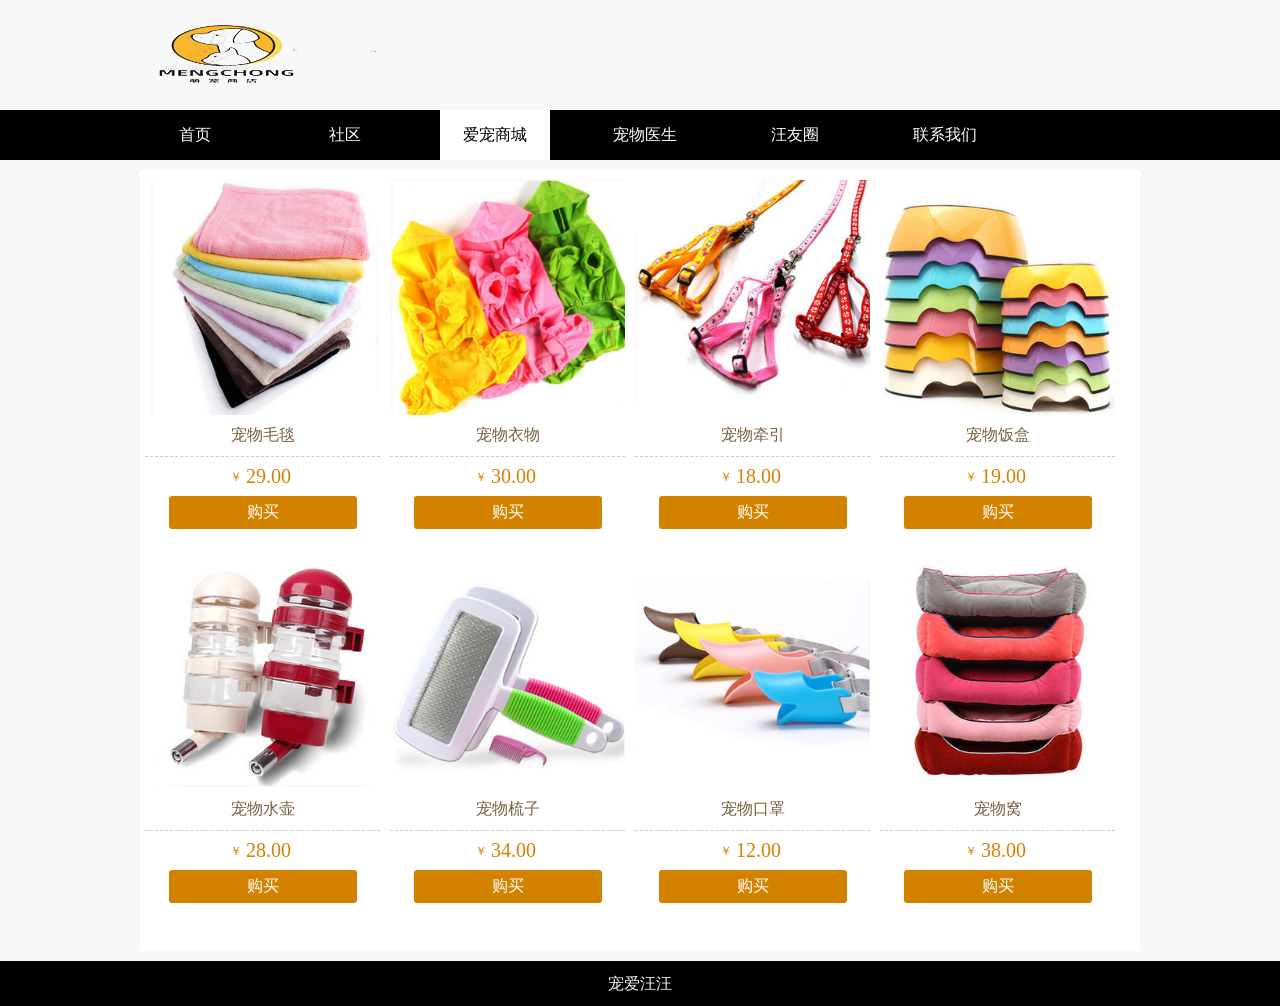
<file: cwpz.html>
<!DOCTYPE html>
<html lang="en">
<head>
	<meta charset="UTF-8">
	<title>爱宠商城</title>
	<link rel="stylesheet" href="css/cwpz.css">
	<link rel="stylesheet" href="https://at.alicdn.com/t/font_487234_25isswdsggvw8kt9.css">
</head>
<body>
<!-- top开始 -->
	<div class="top">
		<div class="topp">
			<image src="images/logo.png" alt="">
		</div>	
	</div>
<!-- top结束 -->
<!-- nav开始 -->
	<div class="navv">
				<ul class="nav">
					<a href="index.html">
						<li class="nav1 ">
							<span>首页</span>
						</li>
					</a>
					<a href="cwyp.html">
						<li class="nav1">
							<span>社区</span>
						</li>
					</a>
					<a href="cwpz.html">
						<li class="nav1 nav2">
							<span>爱宠商城</span>
						</li>
					</a>
					<a href="huli.html">
						<li class="nav1">
							<span>宠物医生</span>
						</li>
					</a>
					<a href="quan.html">
                        <li class="nav1">
                            <span>汪友圈</span>
                        </li>
                    </a>
					<a href="liuyan.html">
						<li class="nav1">
							<span>联系我们</span>
						</li>
					</a>
		</ul>
	</div>
<!-- nav结束 -->
<!-- center开始 -->
	<div class="center">
		<div class="yp1">
			<div class="yp1top">
				<a href="">
					<img src="images/cwyp1.jpg" alt="">
					<span>宠物毛毯</span>
				</a>
			</div>
			<div class="qian">
				<p>￥</p>
				<i>29.00</i>
			</div>
			<div class="goumai">
				<a href="">购买</a>
			</div>
		</div>
		<div class="yp1">
			<div class="yp1top">
				<a href="">
					<img src="images/cwypp2.png" alt="">
					<span>宠物衣物</span>
				</a>
			</div>
			<div class="qian">
				<p>￥</p>
				<i>30.00</i>
			</div>
			<div class="goumai">
				<a href="">购买</a>
			</div>
		</div>
		<div class="yp1">
			<div class="yp1top">
				<a href="#">
					<img src="images/cwypp3.jpg" alt="">
					<span>宠物牵引</span>
				</a>
			</div>
			<div class="qian">
				<p>￥</p>
				<i>18.00</i>
			</div>
			<div class="goumai">
				<a href="#">购买</a>
			</div>
		</div>
		<div class="yp1">
			<div class="yp1top">
				<a href="">
					<img src="images/cwypp4.jpg" alt="">
					<span>宠物饭盒</span>
				</a>
			</div>
			<div class="qian">
				<p>￥</p>
				<i>19.00</i>
			</div>
			<div class="goumai">
				<a href="">购买</a>
			</div>
		</div>
		<div class="yp1">
			<div class="yp1top">
				<a href="">
					<img src="images/cwypp5.jpg" alt="">
					<span>宠物水壶</span>
				</a>
			</div>
			<div class="qian">
				<p>￥</p>
				<i>28.00</i>
			</div>
			<div class="goumai">
				<a href="">购买</a>
			</div>
		</div>
		<div class="yp1">
			<div class="yp1top">
				<a href="">
					<img src="images/cwypp6.jpg" alt="">
					<span>宠物梳子</span>
				</a>
			</div>
			<div class="qian">
				<p>￥</p>
				<i>34.00</i>
			</div>
			<div class="goumai">
				<a href="">购买</a>
			</div>
		</div>
		<div class="yp1">
			<div class="yp1top">
				<a href="">
					<img src="images/cwypp7.jpg" alt="">
					<span>宠物口罩</span>
				</a>
			</div>
			<div class="qian">
				<p>￥</p>
				<i>12.00</i>
			</div>
			<div class="goumai">
				<a href="">购买</a>
			</div>
		</div>
		<div class="yp1">
			<div class="yp1top">
				<a href="">
					<img src="images/cwypp8.jpg" alt="">
					<span>宠物窝</span>
				</a>
			</div>
			<div class="qian">
				<p>￥</p>
				<i>38.00</i>
			</div>
			<div class="goumai">
				<a href="">购买</a>
			</div>
		</div>
	</div>
<!-- bottom -->
<div class="tom" style="    line-height: 45px;
text-align: center;
color: #f1ebeb;
width: 100%;
height: 45px;
background: #000000;">

宠爱汪汪


</div>
</body>
</html>
</file>
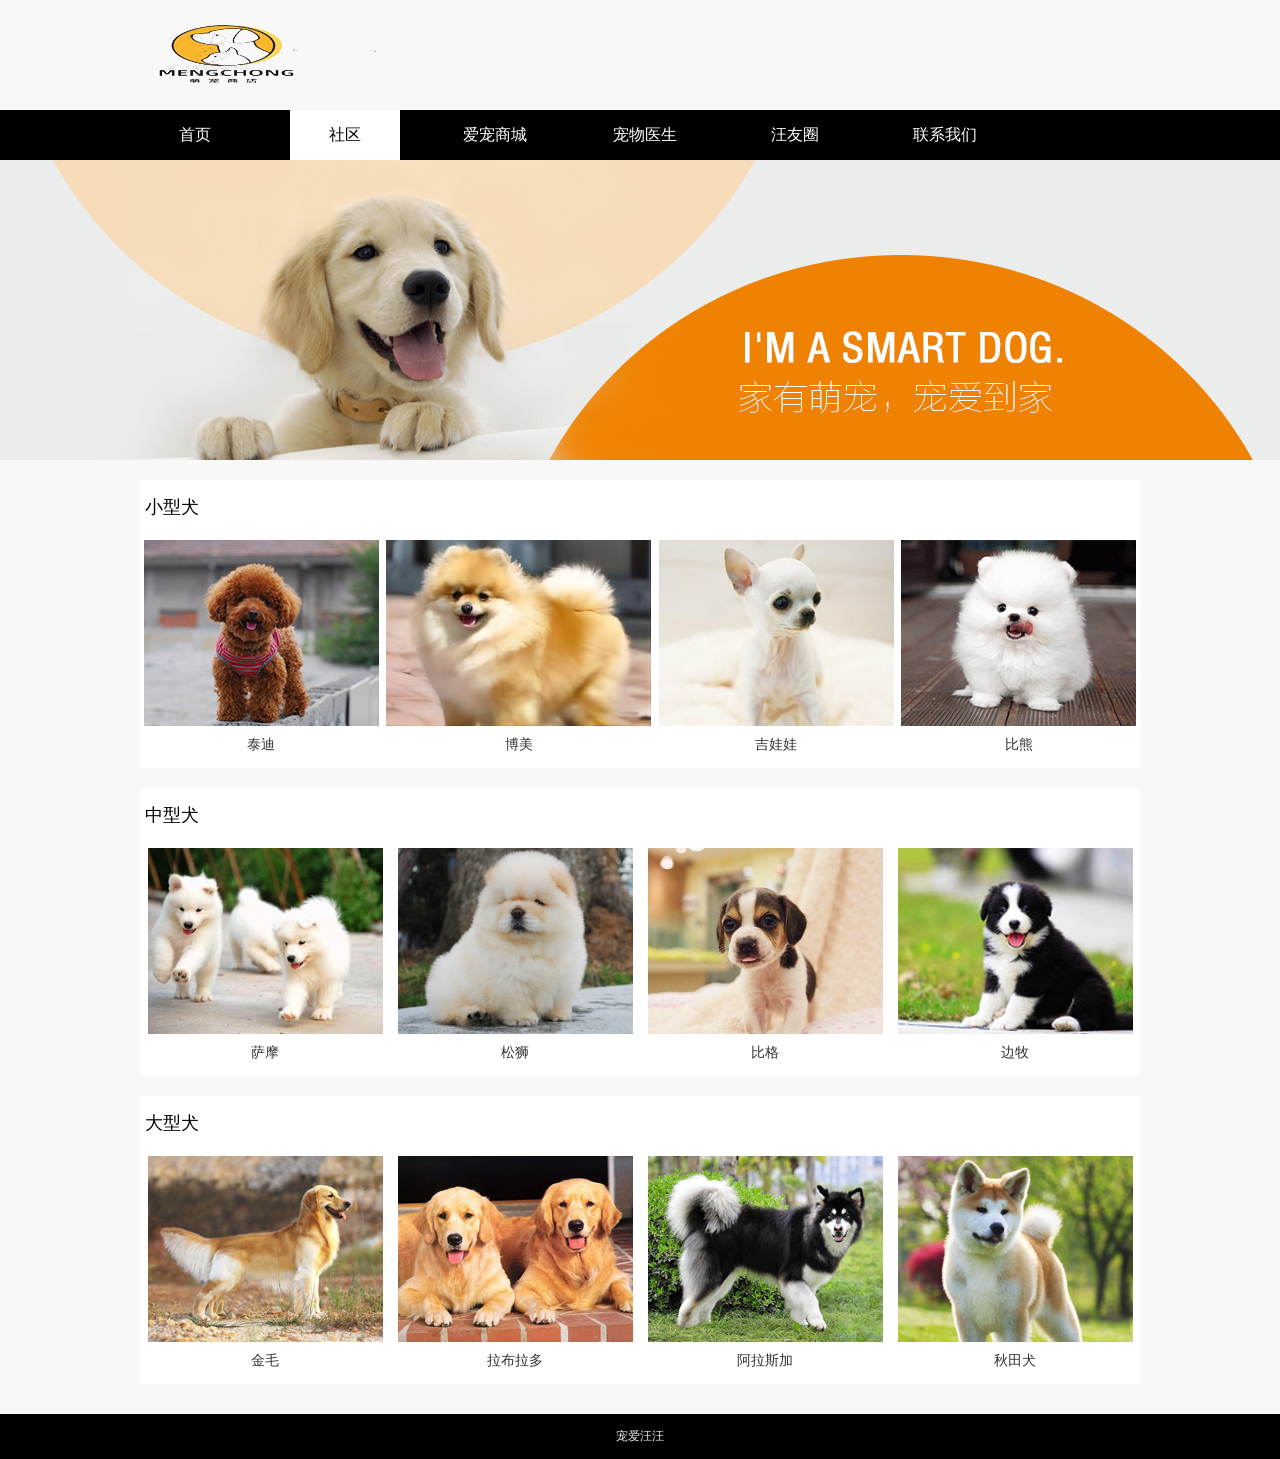
<file: cwyp.html>
<!DOCTYPE html>
<html lang="en">
<head>
	<meta charset="UTF-8">
	<title>宠物社区</title>
	<link rel="stylesheet" href="css/cwyp.css">
	<link rel="stylesheet" href="https://at.alicdn.com/t/font_487234_25isswdsggvw8kt9.css">
	<script src="js/jquery-1.10.2.min.js"></script>
	<script src="js/cwyp.js"></script>
</head>
<body>
<!-- top开始 -->
<div class="top">
	<div class="topp">
		<image src="images/logo.png" alt=""></image>
	</div>
</div>
<!-- top结束 -->
<!-- nav开始 -->
<div class="navv">
	<ul class="nav">
		<a href="index.html">
			<li class="nav1 ">
				<span>首页</span>
			</li>
		</a>
		<a href="cwyp.html">
			<li class="nav1 nav2">
				<span>社区</span>
			</li>
		</a>
		<a href="cwpz.html">
			<li class="nav1">
				<span>爱宠商城</span>
			</li>
		</a>
		<a href="huli.html">
			<li class="nav1">
				<span>宠物医生</span>
			</li>
		</a>
		<a href="quan.html">
			<li class="nav1">
				<span>汪友圈</span>
			</li>
		</a>
		<a href="liuyan.html">
			<li class="nav1">
				<span>联系我们</span>
			</li>
		</a>
	</ul>
</div>
<!-- nav结束 -->
<!-- banner开始 -->
	<div class="banner"></div>
<!-- banner结束 -->
<!-- center开始 -->
	<div class="center">
<!-- 小型犬开始 -->
	<div class="xxq">
		<div class="xxqtop"><p>小型犬</p></div>
		<div class="xxqbottom">
			<div class="xxq1">
				<div class="sousuo">
					<div>
						<img src="images/sousuo.png" alt="">
					</div>
				</div>
				<div>
					<img src="images/cwpz2.png" alt="">
				</div>
				<span>泰迪</span>
			</div>
			<div class="xxq1">
				<div class="sousuo">
					<div>
						<img src="images/sousuo.png" alt="">
					</div>
				</div>
				<div>
					<img src="images/bomei.jpg" alt="">
				</div>
				<span>博美</span>
			</div>
			<div class="xxq1">
				<div class="sousuo">
					<div>
						<img src="images/sousuo.png" alt="">
					</div>
				</div>
				<div>
					<img src="images/xxq3.jpg" alt="">
				</div>
				<span>吉娃娃</span>
			</div>
			<div class="xxq1">
				<div class="sousuo">
					<div>
						<img src="images/sousuo.png" alt="">
					</div>
				</div>
				<div>
					<img src="images/xxq2.jpg" alt="">
				</div>
				<span>比熊</span>
			</div>
		</div>
	</div>
<!-- 小型犬结束 -->
<!-- 中型犬开始 -->
	<div class="xxq">
		<div class="xxqtop"><p>中型犬</p></div>
		<div class="xxqbottom">
			<div class="xxq1">
				<div class="sousuo">
					<div>
						<img src="images/sousuo.png" alt="">
					</div>
				</div>
				<div>
					<img src="images/zxq1.jpg" alt="">
				</div>
				<span>萨摩</span>
			</div>
			<div class="xxq1">
				<div class="sousuo">
					<div>
						<img src="images/sousuo.png" alt="">
					</div>
				</div>
				<div>
					<img src="images/zxq2.jpg" alt="">
				</div>
				<span>松狮</span>
			</div>
			<div class="xxq1">
				<div class="sousuo">
					<div>
						<img src="images/sousuo.png" alt="">
					</div>
				</div>
				<a href=""><img src="images/zxq3.jpg" alt=""></a>
				<span>比格</span>
			</div>
			<div class="xxq1">
				<div class="sousuo">
					<div>
						<img src="images/sousuo.png" alt="">
					</div>
				</div>
				<div>
					<img src="images/zxq4.jpg" alt="">
				</div>
				<span>边牧</span>
			</div>
		</div>
	</div>
<!-- 中型犬结束 -->
<!-- 大型犬开始 -->
	<div class="xxq">
		<div class="xxqtop"><p>大型犬</p></div>
		<div class="xxqbottom">
			<div class="xxq1">
				<div class="sousuo">
					<div>
						<img src="images/sousuo.png" alt="">
					</div>
				</div>
				<div>
					<img src="images/dxq.jpg" alt="">
				</div>
				<span>金毛</span>
			</div>
			<div class="xxq1">
				<div class="sousuo">
					<div>
						<img src="images/sousuo.png" alt="">
					</div>
				</div>
				<div>
					<img src="images/dxq2.jpg" alt="">
				</div>
				<span>拉布拉多</span>
			</div>
			<div class="xxq1">
				<div class="sousuo">
					<div>
						<img src="images/sousuo.png" alt="">
					</div>
				</div>
				<div>
					<img src="images/dxq3.jpg" alt="">
				</div>
				<span>阿拉斯加</span>
			</div>
			<div class="xxq1">
				<div class="sousuo">
					<div>
						<img src="images/sousuo.png" alt="">
					</div>
				</div>
				<div>
					<img src="images/dxg4.jpg" alt="">
				</div>
				<span>秋田犬</span>
			</div>
		</div>
	</div>
<!-- 大型犬结束 -->
	</div>
<!-- center结束 -->
<!-- bottom -->
<div class="tom" style="    line-height: 45px;
text-align: center;
color: #f1ebeb;
width: 100%;
height: 45px;
background: #000000;">

宠爱汪汪


</div>
<!-- xiaoguo -->
<div class="bigbox">
	<div class="box">
		<img src="images/cwpz2.png" alt="">
		<div class="btn1 iconfont"> < </div>
		<div class="btn2 iconfont"> > </div>
	</div>
	<div class="hezi">
		<div class="imgbox">
			<ul>
				<li class="imgs hot"><img src="images/cwpz2.png" alt=""></li>
				<li class="imgs"><img src="images/bomei.jpg" alt=""></li>
				<li class="imgs"><img src="images/xxq3.jpg" alt=""></li>
                <li class="imgs"><img src="images/xxq2.jpg" alt=""></li>
			</ul>
			
		</div>
	</div>
	<div class="guanbi"><img src="images/guan.png" alt=""></div>
</div>
	
</body>
</html>
</file>
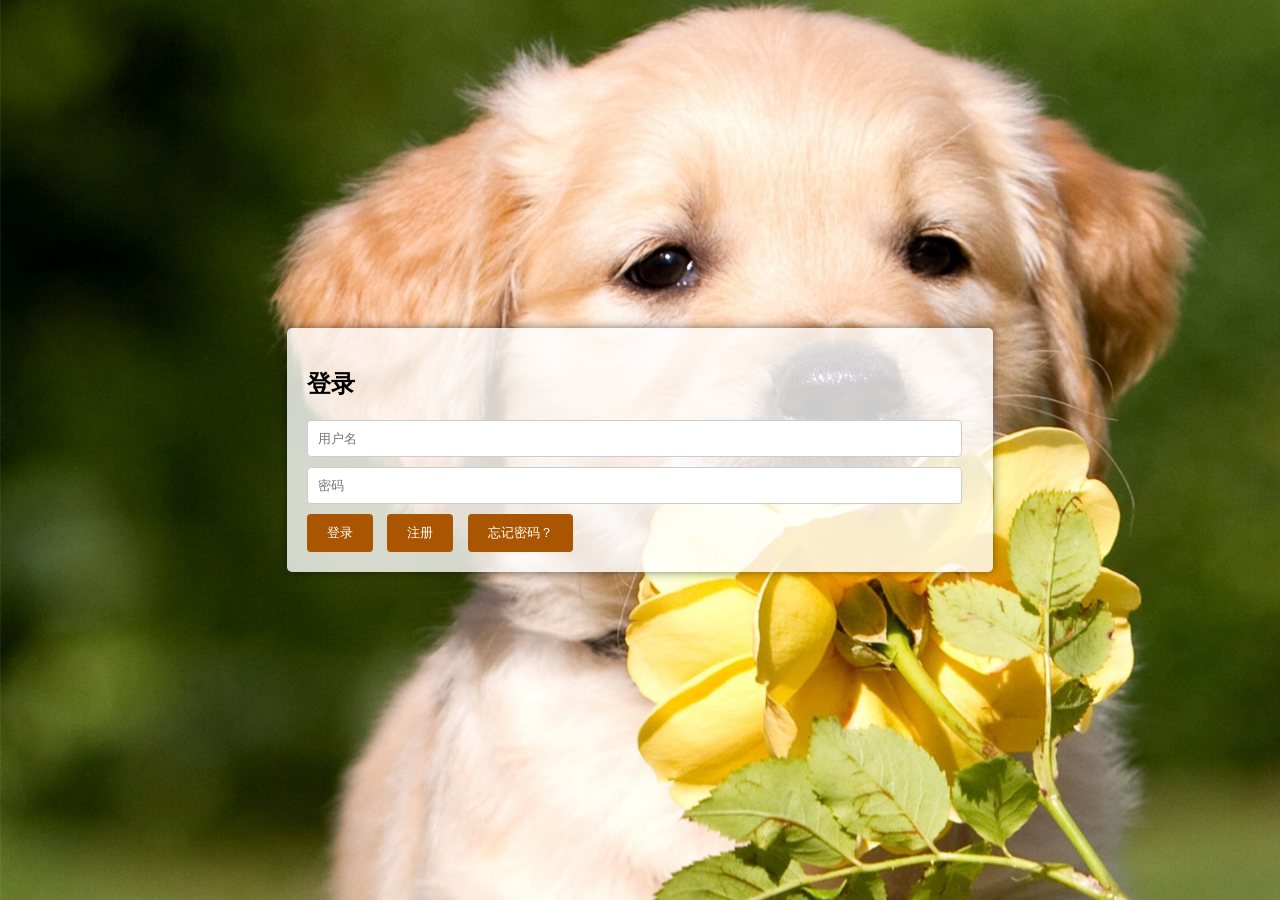
<file: denglu.html>
<!DOCTYPE html>
<html>
<head>
    <title>宠爱汪汪 - 登录</title>
    <style>
        /* 设置页面背景图*/
        body {
            background-image: url('images/登录.jpg'); /* 背景图片 */
            background-size: cover; /* 背景图片覆盖整个页面 */
            font-family: Arial, sans-serif; /* 字体样式 */
            display: flex; /* 弹性盒模型布局 */
            justify-content: center; /* 水平居中 */
            align-items: center; /* 垂直居中 */
            height: 100vh; /* 视口高度的100% */
            margin: 0; /* 移除外边距 */
        }
        /* 登录表单样式 */
        .login-form {
            background-color: rgba(255, 255, 255, 0.8); /* 白色背景，透明度0.8 */
            padding: 20px; /* 内边距 */
            border-radius: 5px; /* 边框圆角 */
            box-shadow: 0 0 10px rgba(0, 0, 0, 0.5); /* 盒子阴影 */
        }
        .login-form h2 {
            margin-bottom: 20px; /* 标题下边距 */
        }
        .login-form input {
            width: 95%; /* 输入框宽度 */
            margin-bottom: 10px; /* 输入框下边距 */
            padding: 10px; /* 输入框内边距 */
            border: 1px solid #ccc; /* 输入框边框 */
            border-radius: 4px; /* 输入框边框圆角 */
        }
        .login-form button {
            padding: 10px 20px; /* 按钮内边距 */
            background-color: #aa5500; /* 按钮背景颜色 */
            color: white; /* 按钮文字颜色 */
            border: none; /* 移除边框 */
            border-radius: 4px; /* 按钮边框圆角 */
            cursor: pointer; /* 鼠标悬停时显示手形图标 */
            margin-right: 10px; /* 按钮右边距 */
        }
        .login-form button:hover {
            background-color: #0056b3; /* 鼠标悬停时按钮背景颜色 */
        }
        /* 弹出注册表单样式 */
        .form-popup {
            display: none; /* 默认不显示 */
            position: fixed; /* 固定定位 */
            left: 50%; /* 距离左边50% */
            top: 50%; /* 距离顶部50% */
            transform: translate(-50%, -50%); /* 水平垂直居中 */
            background-color: rgba(255, 255, 255, 0.8); /* 白色背景，透明度0.8 */
            padding: 20px; /* 内边距 */
            border-radius: 5px; /* 边框圆角 */
            box-shadow: 0 0 10px rgba(0, 0, 0, 0.5); /* 盒子阴影 */
        }
        /* 注册表单样式，各填写项纵向排列 */
        .register-form {
            display: flex; /* 弹性盒模型布局 */
            flex-direction: column; /* 纵向排列 */
        }
        .register-form input,
        .register-form textarea {
            margin-bottom: 20px; /* 输入框或文本区域下边距 */
        }
        .register-form button {
            align-self: flex-start; /* 按钮与表单左对齐 */
            margin-right: 0; /* 移除按钮右边距 */
        }
    </style>
</head>
<body>
    <!-- 登录表单 -->
    <div class="login-form">
        <h2>登录</h2>
        <input type="text" id="loginUsername" placeholder="用户名" required>
        <input type="password" id="loginPassword" placeholder="密码" required>
        <button onclick="login()">登录</button>
        <button onclick="showRegisterForm()">注册</button>
        <button onclick="forgotPassword()">忘记密码？</button>
    </div>
    <!-- 注册表单弹窗 -->
    <div id="registerForm" class="form-popup">
        <h2>注册</h2>
        <!-- 注册表单 -->
        <div class="register-form">
            <input type="text" id="registerUsername" placeholder="用户名" required>
            <input type="text" id="phoneNumber" placeholder="手机号" required>
            <input type="text" id="dogName" placeholder="狗狗名字" required>
            <input type="text" id="dogBreed" placeholder="狗狗品种" required>
            <textarea id="dogDescription" placeholder="狗狗简介" required></textarea>
            <button onclick="register()">完成注册</button>
            <button onclick="hideRegisterForm()">取消</button>
        </div>
    </div>
    <script>
        // 显示注册表单弹窗
        function showRegisterForm() {
            document.getElementById("registerForm").style.display = "block";
        }

        // 隐藏注册表单弹窗
        function hideRegisterForm() {
            document.getElementById("registerForm").style.display = "none";
        }

        // 注册功能实现
        function register() {
            var username = document.getElementById("registerUsername").value;
            var phoneNumber = document.getElementById("phoneNumber").value;
            var dogName = document.getElementById("dogName").value;
            var dogBreed = document.getElementById("dogBreed").value;
            var dogDescription = document.getElementById("dogDescription").value;

            // 弹出注册成功提示框，并带上用户输入的信息
            alert("注册成功！用户名：" + username + "，手机号：" + phoneNumber);
            hideRegisterForm(); // 隐藏注册表单
        }

        // 忘记密码功能实现，弹出默认用户名和密码
        function forgotPassword() {
            alert("用户名：乐乐，密码：12345");
        }

        // 登录功能实现
        function login() {
            var username = document.getElementById("loginUsername").value;
            var password = document.getElementById("loginPassword").value;

            // 如果用户名和密码与默认值匹配，则登录成功，并跳转到首页
            if (username === "乐乐" && password === "12345") {
                alert("登录成功！");
                window.location.href = "index.html"; // 跳转到网站首页页面
            } else {
                alert("登录信息错误"); // 登录信息错误提示
            }
        }
    </script>
</body>
</html>
</file>
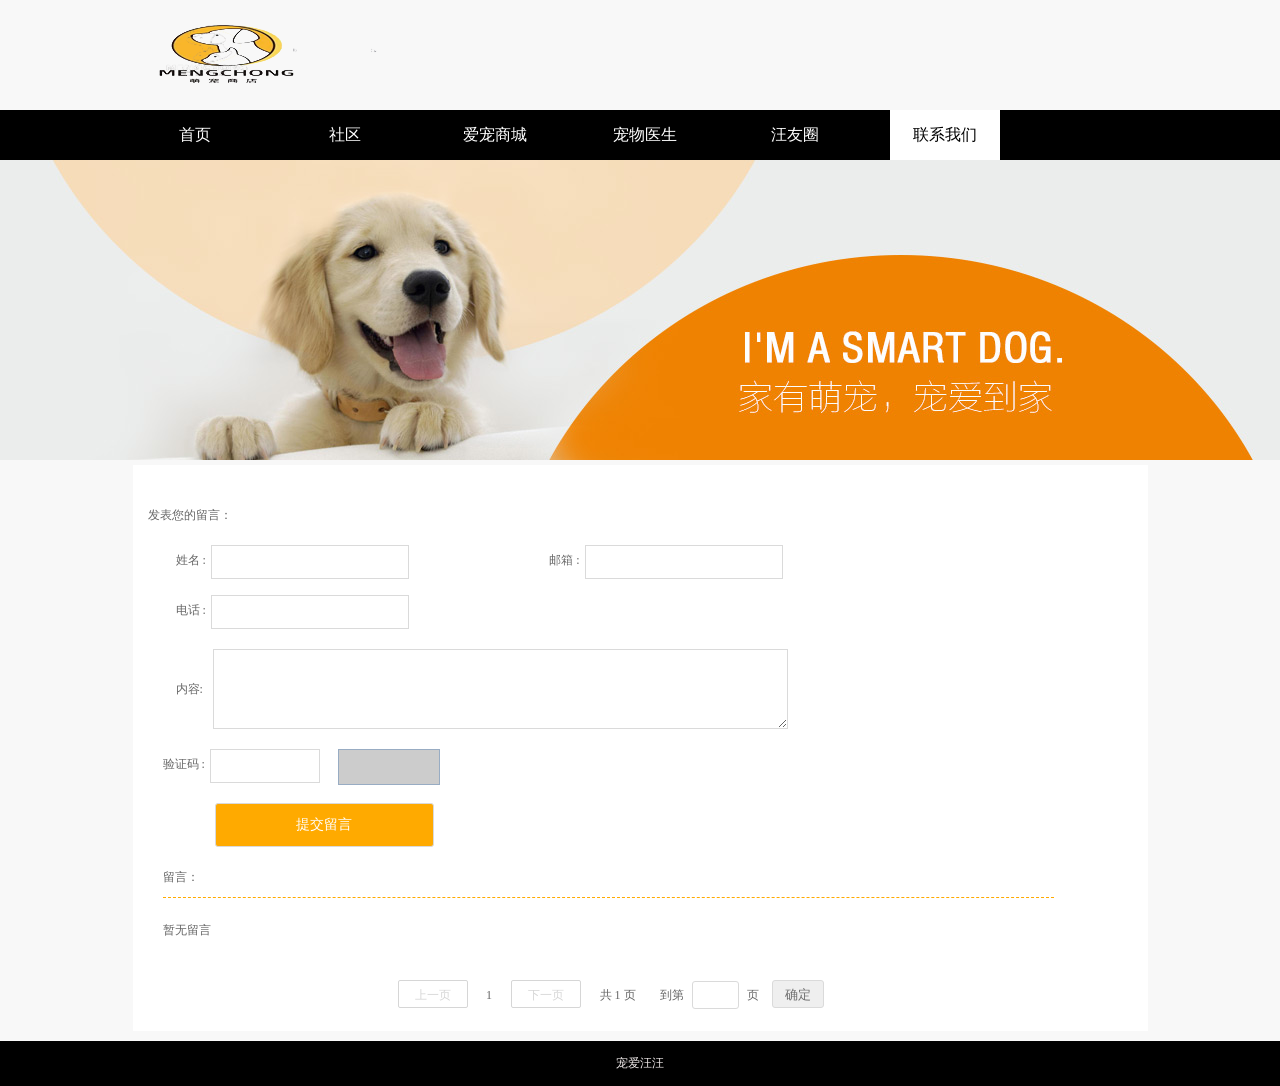
<file: liuyan.html>
<!DOCTYPE html>
<html lang="en">
    <head>
        <meta charset="utf-8">
        <title>在线留言</title>
        <link rel="stylesheet" href="css/liuyan.css">
        <link rel="stylesheet" href="https://at.alicdn.com/t/font_487234_25isswdsggvw8kt9.css">
		<script src="js/liuyan.js"></script>
    </head>
    <body>
<!-- top开始 -->
    <div class="top">
        <div class="topp">
    		<image src="images/logo.png" alt="">
        </div>  
    </div>
<!-- top结束 -->
<!-- nav开始 -->
    <div class="navv">
                <ul class="nav">
                    <a href="index.html">
                        <li class="nav1 ">
                            <span>首页</span>
                        </li>
                    </a>
                    <a href="cwyp.html">
                        <li class="nav1">
                            <span>社区</span>
                        </li>
                    </a>
                    <a href="cwpz.html">
                        <li class="nav1">
                            <span>爱宠商城</span>
                        </li>
                    </a>
                    <a href="huli.html">
                        <li class="nav1">
                            <span>宠物医生</span>
                        </li>
                    </a>
                    <a href="quan.html">
                        <li class="nav1">
                            <span>汪友圈</span>
                        </li>
                    </a>
                    <a href="liuyan.html">
                        <li class="nav1 nav2">
                            <span>联系我们</span>
                        </li>
                    </a>
        </ul>
    </div>
<!-- nav结束 -->
<!-- banner -->
    <div class="banner">
    </div>
<!-- 表单 -->
    <div class="form">
        <div class="top">发表您的留言：</div>
        <form action="">
            <label class="lb1" for="name">姓名 : </label>
            <input type="text" id="name" required>
            <input type="email" id="youxiang" required>
            <label class="lb2" for="youxiang">邮箱 : </label>
            <div class="keng">
                <label class="lb3" for="tel">电话 : </label>
                <input type="tel" id="tel" required>
            </div>
            <div class="keng1">
                <label class="lb4" for="wenben">内容:</label>
                <textarea name="" id="wenben" cols="30" rows="10" placeholder=""></textarea>
            </div>
            <div class="keng2">
                <label class="lb5" for="yanzheng">验证码 : </label>
                <input type="text" id="yanzheng" required>
                <div class="suiji"></div>
            </div>
            <div class="keng3">
                <input type="submit" value="提交留言">
            </div>
        </form>
        <!-- liuyan -->
        <div class="liuye">留言：</div>
        <div class="zanwu">暂无留言</div>
        <div class="fanye">
            <div class="qian">
                <a href="">上一页</a>
            </div>
            <div class="yeshu">1</div>
            <div class="qian">
                <a href="">下一页</a>
            </div>
             <div class="yeshu1">共 1 页</div>
             <div class="tiao">
                 到第 <input type="text" id="shu"> 页
                 <input type="button" name="" id="dianji" value="确定">
             </div>
        </div>
    </div>
<!-- bottom -->
<div class="tom" style="    line-height: 45px;
text-align: center;
color: #f1ebeb;
width: 100%;
height: 45px;
background: #000000;">

宠爱汪汪


</div>
    </body>
</html>
</file>
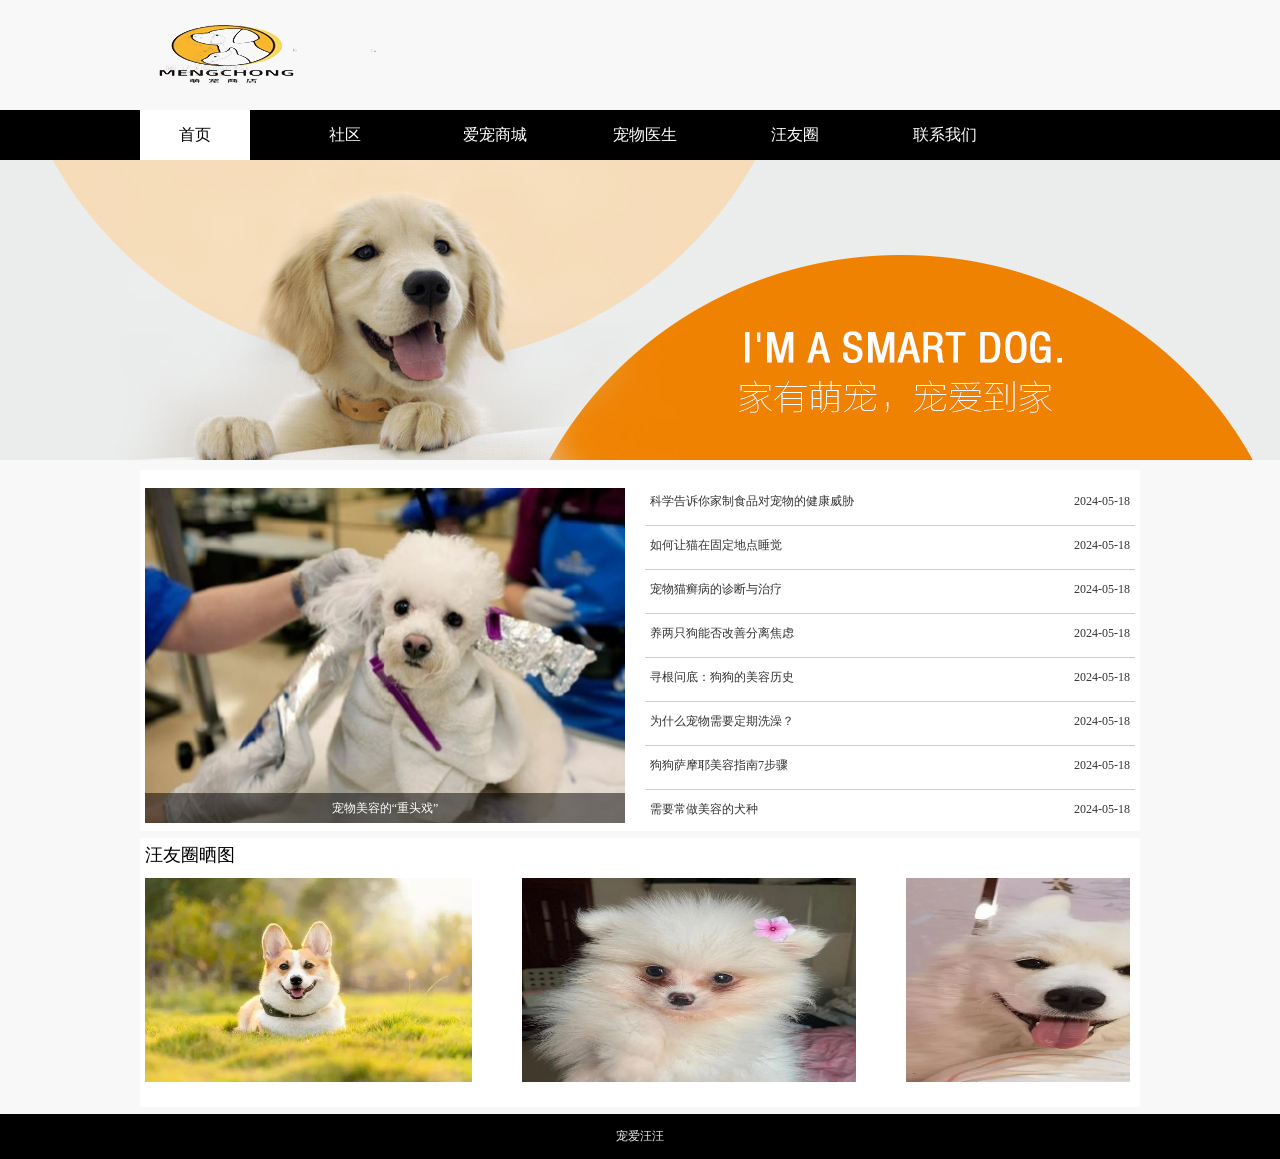
<file: meirong.html>
<!DOCTYPE html>
<html lang="en">
    <head>
        <meta charset="utf-8">
        <title>宠物美容</title>
        <link rel="stylesheet" href="css/meirong.css">
        <link rel="stylesheet" href="https://at.alicdn.com/t/font_487234_25isswdsggvw8kt9.css">
        <script src="js/jquery-1.10.2.min.js"></script>
        <script src="js/meirong.js"></script>
    </head>
    <body>
<!-- top开始 -->
    <div class="top">
        <div class="topp">
            <image src="images/logo.png" alt="">
        </div>  
    </div>
<!-- top结束 -->
<!-- nav开始 -->
    <div class="navv">
                <ul class="nav">
                    <a href="index.html">
                        <li class="nav1 nav2">
                            <span>首页</span>
                        </li>
                    </a>
                    <a href="cwyp.html">
                        <li class="nav1">
                            <span>社区</span>
                        </li>
                    </a>
                    <a href="cwpz.html">
                        <li class="nav1">
                            <span>爱宠商城</span>
                        </li>
                    </a>
                    <a href="huli.html">
                        <li class="nav1">
                            <span>宠物医生</span>
                        </li>
                    </a>
                    <a href="quan.html">
                        <li class="nav1">
                            <span>汪友圈</span>
                        </li>
                    </a>
                    <a href="liuyan.html">
                        <li class="nav1">
                            <span>联系我们</span>
                        </li>
                    </a>
        </ul>
    </div>
<!-- nav结束 -->
<!-- banner -->
    <div class="banner">
    </div>
<!-- con -->
    <div class="con">
    	<div class="zuo">
    		<img src="images/meirong.png" alt="" width="498" height="335">
    		<div class="tiao">
    			宠物美容的“重头戏”
    		</div>
    	</div>
    	<div class="you">
    		<div class="wenti">
    			<a href="">
    				<div class="ti">科学告诉你家制食品对宠物的健康威胁</div>
    				<div class="date">2024-05-18</div>
    			</a>
    		</div>
    		<div class="wenti">
    			<a href="">
    				<div class="ti">如何让猫在固定地点睡觉</div>
    				<div class="date">2024-05-18</div>
    			</a>
    		</div>
    		<div class="wenti">
    			<a href="">
    				<div class="ti">宠物猫癣病的诊断与治疗</div>
    				<div class="date">2024-05-18</div>
    			</a>
    		</div>
    		<div class="wenti">
    			<a href="">
    				<div class="ti">养两只狗能否改善分离焦虑</div>
    				<div class="date">2024-05-18</div>
    			</a>
    		</div>
    		<div class="wenti">
    			<a href="">
    				<div class="ti">寻根问底：狗狗的美容历史</div>
    				<div class="date">2024-05-18</div>
    			</a>
    		</div>
    		<div class="wenti">
    			<a href="">
    				<div class="ti">为什么宠物需要定期洗澡？</div>
    				<div class="date">2024-05-18</div>
    			</a>
    		</div>
    		<div class="wenti">
    			<a href="">
    				<div class="ti">狗狗萨摩耶美容指南7步骤</div>
    				<div class="date">2024-05-18</div>
    			</a>
    		</div>
    		<div class="wenti">
    			<a href="">
    				<div class="ti">需要常做美容的犬种</div>
    				<div class="date">2024-05-18</div>
    			</a>
    		</div>
    		
    	</div>
    </div>
<!-- 美容 -->
    <div class="con2">
    	<div class="top">汪友圈晒图</div>
    	<div class="tpcon">
    		<ul class="tu">
                <li>
                    <img src="images/s1.jpg" alt="">
                </li>
                <li>
                    <img src="images/s2.jpg" alt="">
                </li>
                <li>
                    <img src="images/s3.jpg" alt="">
                </li>
                <li>
                    <img src="images/s4.jpg" alt="">
                </li>
                <li>
                    <img src="images/s5.jpg" alt="">
                </li>
                <li>
                    <img src="images/s1.jpg" alt="">
                </li>
    		</ul>
    	</div>
    </div>
<!-- bottom -->
<div class="tom" style="    line-height: 45px;
text-align: center;
color: #f1ebeb;
width: 100%;
height: 45px;
background: #000000;">

宠爱汪汪


</div>
</html>
</file>
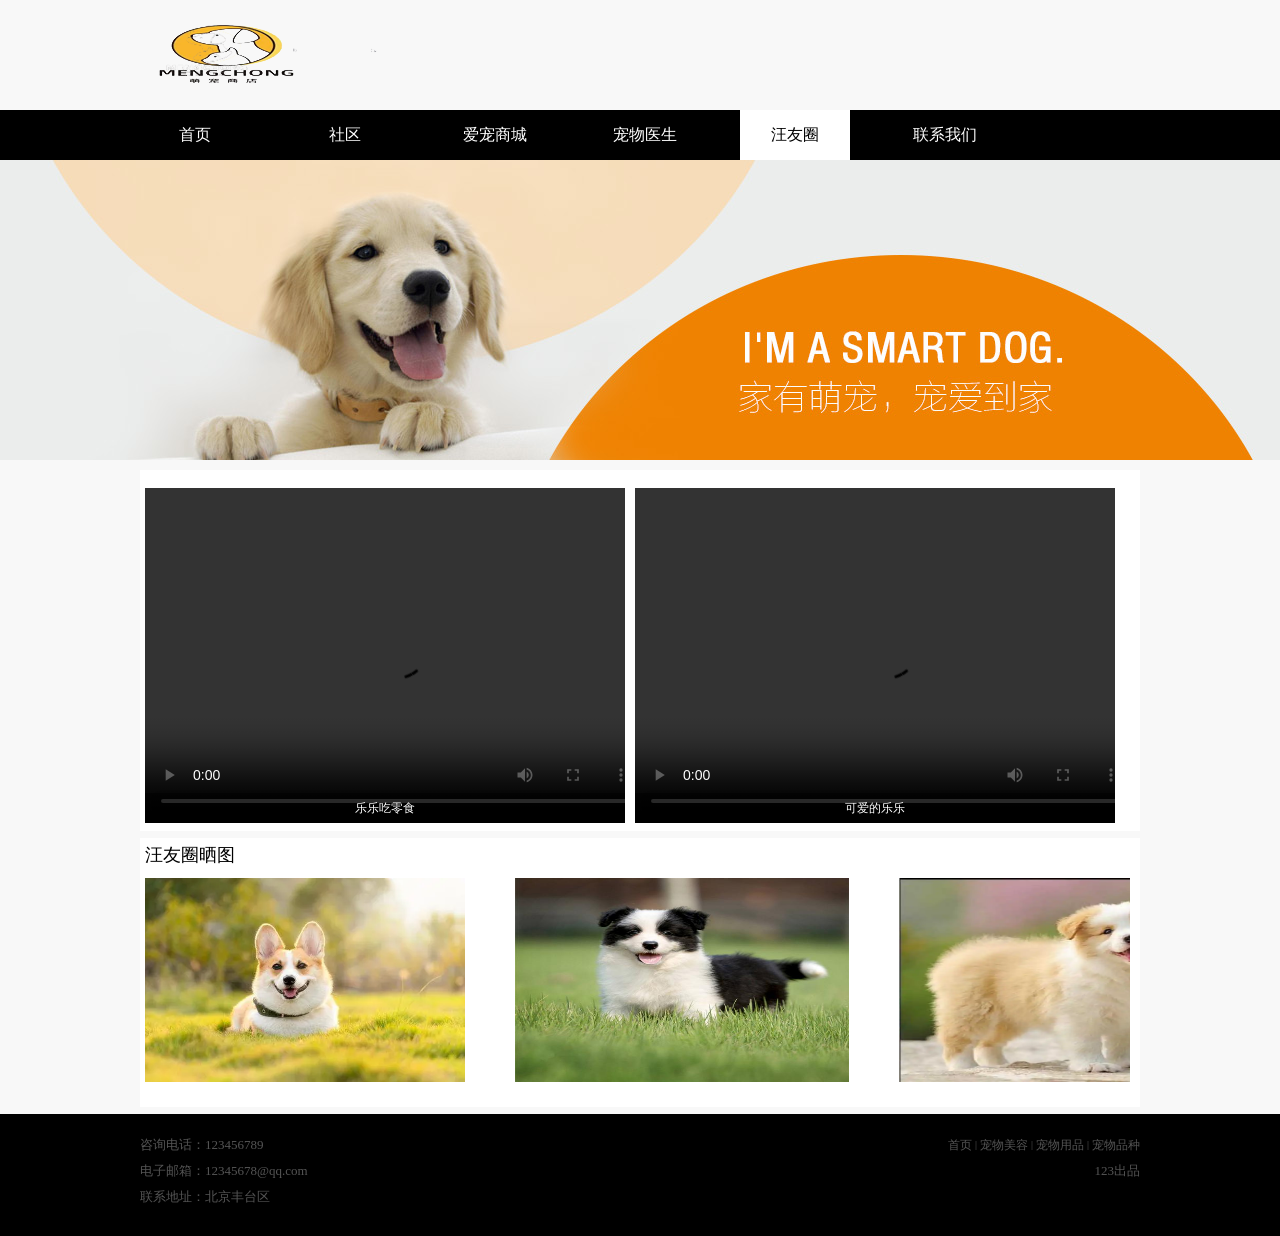
<file: quan.html>
<!DOCTYPE html>
<html lang="en">
    <head>
        <meta charset="utf-8">
        <title>汪友圈</title>
        <link rel="stylesheet" href="css/meirong.css">
        <link rel="stylesheet" href="https://at.alicdn.com/t/font_487234_25isswdsggvw8kt9.css">
        <script src="js/jquery-1.10.2.min.js"></script>
        <script src="js/meirong.js"></script>
		
    </head>
    <body>
<!-- top开始 -->
    <div class="top">
        <div class="topp">
            <image src="images/logo.png" alt="">
        </div>  
    </div>
<!-- top结束 -->
<!-- nav开始 -->
    <div class="navv">
                <ul class="nav">
                    <a href="index.html">
                        <li class="nav1 ">
                            <span>首页</span>
                        </li>
                    </a>
                    <a href="cwyp.html">
                        <li class="nav1">
                            <span>社区</span>
                        </li>
                    </a>
                    <a href="cwpz.html">
                        <li class="nav1">
                            <span>爱宠商城</span>
                        </li>
                    </a>
                    <a href="huli.html">
                        <li class="nav1">
                            <span>宠物医生</span>
                        </li>
                    </a>
                    <a href="meirong.html">
                        <li class="nav1 nav2">
                            <span>汪友圈</span>
                        </li>
                    </a>
                    <a href="liuyan.html">
                        <li class="nav1">
                            <span>联系我们</span>
                        </li>
                    </a>
        </ul>
    </div>
<!-- nav结束 -->
<!-- banner -->
    <div class="banner">
    </div>
<!-- con -->
    <div class="con">

       <div class="zuo">
                   <video width="500" height="335" controls>
                       <source src="video/lele2.mp4" type="video/mp4">
                       Your browser does not support the video tag.
                   </video>
                   <div class="tiao">
                       乐乐吃零食
                   </div>
               </div>
        <div class="zuo">
                <video width="500" height="335" controls>
                    <source src="video/lele.mp4" type="video/mp4">
                    Your browser does not support the video tag.
                </video>
                <div class="tiao">
                    可爱的乐乐
                </div>
                
            </div>
        </div>
<!-- 美容 -->
    <div class="con2">
    	<div class="top">汪友圈晒图</div>
    	<div class="tpcon">
    		<ul class="tu">
                <li>
                    <img src="images/s1.jpg" alt="">
                </li>
                <li>
                    <img src="images/z1.jpg" alt="">
                </li>
                <li>
                    <img src="images/z2.jpg" alt="">
                </li>
                <li>
                    <img src="images/z5.jpg" alt="">
                </li>
                <li>
                    <img src="images/z3.jpg" alt="">
                </li>
                <li>
                    <img src="images/s1.jpg" alt="">
                </li>
    		</ul>
    	</div>
    </div>
<!-- bottom -->
    <div class="tom">
        <div class="tom1">
            <div class="bt1">
                <div class="dianhua">咨询电话：123456789</div>
                <div class="lianjie">
                    <a href="">首页</a>
                    <div class="gun">|</div>
                    <a href="">宠物美容</a>
                    <div class="gun">|</div>
                    <a href="">宠物用品</a>
                    <div class="gun">|</div>
                    <a href="">宠物品种</a>
                </div>
            </div>
            <div class="bt2">
                <div class="youxiang">电子邮箱：12345678@qq.com</div>
                <div class="youxiang">123出品</div>
            </div>
            <div class="bt3">
                <div class="dizhi">联系地址：北京丰台区</div>
                
            </div>
        </div>
    </div>
</html>
</file>
<file: css/cwpz.css>
*{
	padding:0;
	margin:0;
	list-style: none;
	font-style: normal;
	font-weight: normal;
}
img{
	display: block;
}
input{
	border: 0;
	outline:none;
	display: block;
}
a{
	text-decoration: none;
}
body{
	background-color: #F8F8F8;
	position: relative;
	top: 0;
	left: 0;
}
.top{
	width: 100%;
	height: 85px;
	padding-top: 25px;
	position: relative;
	top: 0;
	left: 0;
	background-color: #F8F8F8;
}
.topp{
	width: 1000px;
	margin: 0 auto;   
}
.top img{
	height: 61px;
    width: 267px;
    float: left;
}
.navv{
	width:100%;
	height:50px; 
	background-color: black;
}
.nav{
	width: 1000px;
	height: 50px;
	margin: 0 auto;
	background-color: #000;
}
.nav .nav1{
	width: 110px;
	height: 50px;
    margin-right: 40px;
    text-align: center;
    float: left;
    cursor: pointer;
}
.nav .nav1:hover{
	background-color: #fff;
}
.nav .nav1:hover span{
	color: #000;
}
.nav .nav1 span{
	color: #fff;
	font-size: 16px;
	line-height: 50px;
    font-family: 微软雅黑;
}
.nav a .nav2{
	background-color: #fff;
}
.nav a .nav2 span{
	color: black;
}
.center{
	width: 1000px;
	height: 781px;
	margin:10px auto;
	background-color: #fff;
}
.center .yp1{
	width: 235px;
    height: 349px;
    padding: 5px 0;
    float: left;
    margin: 5px 5px 10px 5px;
    text-align: center;
    background-color: #fff;
}
.center .yp1 .yp1top{
	padding-bottom: 10px;
	box-sizing: border-box;
	border-bottom: 1px dashed #ccc;

}
.center .yp1 .yp1top img{
	width: 235px;
	height: 235px;
	margin-bottom: 10px;
}
.center .yp1 a{
	color: #756041;
	font-size: 16px;
}
.center .yp1 .qian{
	width: 65px;
	margin: 8px auto;
}
.center .yp1 .qian p{
	font-size: 12px;
	color: #d38200;
	float: left;
	margin-top: 4px;
}
.center .yp1 .qian i{
	font-size: 20px;
	color: #d38200;
}
.center .yp1 .goumai{
	height: 33px;
    width: 80%;
    margin: 0 auto;
    line-height: 32px;
    background-color: #d38200;
    border-radius: 3px;
    text-align: center;
}
.center .yp1 .goumai a{
	color: #fff;
}
/* bottom */
 .tom{
 	width: 100%;
 	height: 122px;
 	background: #000000;
 }
 .tom  .tom1{
 	width: 1000px;
 	height: 122px;
 	padding: 18px 0;
 	margin: 0 auto;
 	box-sizing: border-box;
 }
 .tom .tom1 .bt1{
 	width: 100%;
 	height: 26px;
 	color: #545454;
 	font-size: 13px;

 }
 .tom .tom1 .bt1 .dianhua{
 	width: 270px;
 	height: 26px;
 	line-height: 26px;
 	float: left;
 }
 .tom .tom1 .bt1 .lianjie{
 	width: auto;
 	height: 100%;
 	float: right;
 }
.tom .tom1 .bt1 .lianjie a{
	width: auto;
	height: 26px;
	line-height: 26px;
	float: left;
	font-size: 12px;
	color: #545454;
}
.tom .tom1 .bt1 .lianjie a:hover{
	color: #fff;
}
.tom .tom1 .bt1 .lianjie .gun{
	height: 26px;
	line-height: 26px;
	float: left;
	margin: 0 3px;
	font-size: 10px;
}
 .tom .tom1 .bt2{
 	width: 100%;
 	height: 26px;
 	color: #545454;
 	font-size: 13px;
 }
 .tom .tom1 .bt2 .youxiang{
 	width: 270px;
 	height: 26px;
 	line-height: 26px;
 	float: left;
 }
 .tom .tom1 .bt2 .youxiang:last-child{
 	width: auto;
 	height: 26px;
 	line-height: 26px;
 	float: right;
 }
 .tom .tom1 .bt3{
 	width: 100%;
 	height: 26px;
 	color: #545454;
 	font-size: 13px;
 }
.tom .tom1 .bt3 .dizhi{
 	width: auto;
 	height: 26px;
 	line-height: 26px;
 	float: left;
 }
 .tom .tom1 .bt3 .denglu{
 	width: auto;
 	height: 100%;
 	float: right;
 }
.tom .tom1 .bt3 .denglu .tp{
	width: auto;
	height: 26px;
	line-height: 26px;
	float: left;
	margin-right: 1px;
}
.tom .tom1 .bt3 .denglu .before{
	width: auto;
	height: 26px;
	line-height: 26px;
	float: left;
	font-size: 12px;
	float: left;
	margin-right: 6px;
	color: #545454;
}
.icon-wangyiyunyinlezizhi-copy{
	line-height: 26px;
	float: left;
	font-size: 12px;	
}
.tom .tom1 .bt3 .denglu .before p{
	float: left;
}
.tom .tom1 .bt3 .denglu .before:hover{
	color: #fff;
}
.tom .tom1 .bt3 .denglu .gun{
	height: 26px;
	line-height: 26px;
	float: left;
	margin: 0 3px;
	font-size: 10px;
}
.tom .tom1 .bt3 .denglu .guanli{
	width: auto;
	height: 26px;
	line-height: 26px;
	float: left;
	font-size: 12px;
	color: #545454;
}
.tom .tom1 .bt3 .denglu .guanli:hover{
	color: #fff;
}
</file>
<file: css/cwyp.css>
*{
	padding: 0;
	margin: 0;
	border: 0;
	list-style: none;
	font-weight: normal;
	font-style: normal;
}
img{
	display: block;
}
body{
	background-color: #f8f8f8;
	font-family: "微软雅黑","宋体";
	font-size: 12px;
	color: #666;
}
a{
	text-decoration: none;
	display: block;
}
icon{
	font-size: 12px;
}
input{
	border: 0;
	outline:none;
}
textarea{
	outline:none;
}
.logo{
	width: 100%;
	height: 110px;
	background: red;
}
.logo .lg{
	width: 1000px;
	height: 100%;
	margin: 0 auto;
	background: yellow;
}
.top{
	width: 100%;
	height: 85px;
	padding-top: 25px;
	position: relative;
	top: 0;
	left: 0;
	background-color: #F8F8F8;
}
.topp{
	width: 1000px;
	margin: 0 auto;
}
.top img{
	height: 61px;
	width: 267px;
	float: left;
}
.navv{
	width:100%;
	height:50px;
	background-color: black;
}
.nav{
	width: 1000px;
	height: 50px;
	margin: 0 auto;
	background-color: #000;
}
.nav .nav1{
	width: 110px;
	height: 50px;
	margin-right: 40px;
	text-align: center;
	float: left;
	cursor: pointer;
}
.nav .nav1:hover{
	background-color: #fff;

}
.nav .nav1:hover span{
	color: #000;
}
.nav .nav1 span{
	color: #fff;
	font-size: 16px;
	line-height: 50px;
	font-family: 微软雅黑;
}
.nav a .nav2{
	background-color: #fff;
}
.nav a .nav2 span{
	color: black;
}
.banner{
	width: 100%;
    height: 300px;
    cursor: default;
    background-position: 50% 50%;
    background-repeat: no-repeat;
    overflow: hidden;
    outline: none;
    margin: 0px auto;
    position: relative;
    z-index: 1;
	background-image: url('../images/cwpz.jpg');
}
.center{
	width: 1000px;
	height: auto;
	padding-bottom: 30px;
	margin:0 auto;
}
.center .xxq{
	width: 100%;
	height: 273px;
	margin-top: 20px;
	padding-top: 15px;
	background-color: #fff;
}
.center .xxq .xxqtop{
	height: 35px;
	color: #000;
	font-size: 18px;
	font-weight: bold;
	margin-left: 5px;
}
.center .xxq .xxqbottom {
	height: auto;
	padding-top: 10px;
	box-sizing: border-box;
	display: flex;
	justify-content: space-around;
}
.center .xxq .xxqbottom .xxq1{
	text-align: center;
	position: relative;
	cursor: pointer;
}
.center .xxq .xxqbottom .xxq1 span{
	display: block;
	margin-top: 10px;
	margin-bottom: 3px;
	font-size: 14px;
	color: #333333;
}
.center .xxq .xxqbottom .xxq1 .sousuo{
	position: absolute;
	top: 60px;
	left: 85px;
	opacity: 0;
}
.center .xxq .xxqbottom .xxq1:hover .sousuo{
	opacity: 1;
}
/* bottom */
 .tom{
 	width: 100%;
 	height: 122px;
 	background: #000000;
 }
 .tom  .tom1{
 	width: 1000px;
 	height: 122px;
 	padding: 18px 0;
 	margin: 0 auto;
 	box-sizing: border-box;
 }
 .tom .tom1 .bt1{
 	width: 100%;
 	height: 26px;
 	color: #545454;
 	font-size: 13px;

 }
 .tom .tom1 .bt1 .dianhua{
 	width: 270px;
 	height: 26px;
 	line-height: 26px;
 	float: left;
 }
 .tom .tom1 .bt1 .lianjie{
 	width: auto;
 	height: 100%;
 	float: right;
 }
.tom .tom1 .bt1 .lianjie a{
	width: auto;
	height: 26px;
	line-height: 26px;
	float: left;
	font-size: 12px;
	color: #545454;
}
.tom .tom1 .bt1 .lianjie a:hover{
	color: #fff;
}
.tom .tom1 .bt1 .lianjie .gun{
	height: 26px;
	line-height: 26px;
	float: left;
	margin: 0 3px;
	font-size: 10px;
}
 .tom .tom1 .bt2{
 	width: 100%;
 	height: 26px;
 	color: #545454;
 	font-size: 13px;
 }
 .tom .tom1 .bt2 .youxiang{
 	width: 270px;
 	height: 26px;
 	line-height: 26px;
 	float: left;
 }
 .tom .tom1 .bt2 .youxiang:last-child{
 	width: auto;
 	height: 26px;
 	line-height: 26px;
 	float: right;
 }
 .tom .tom1 .bt3{
 	width: 100%;
 	height: 26px;
 	color: #545454;
 	font-size: 13px;
 }
.tom .tom1 .bt3 .dizhi{
 	width: auto;
 	height: 26px;
 	line-height: 26px;
 	float: left;
 }
 .tom .tom1 .bt3 .denglu{
 	width: auto;
 	height: 100%;
 	float: right;
 }
.tom .tom1 .bt3 .denglu .tp{
	width: auto;
	height: 26px;
	line-height: 26px;
	float: left;
	margin-right: 1px;
}
.tom .tom1 .bt3 .denglu .before{
	width: auto;
	height: 26px;
	line-height: 26px;
	float: left;
	font-size: 12px;
	float: left;
	margin-right: 6px;
	color: #545454;
}
.icon-wangyiyunyinlezizhi-copy{
	line-height: 26px;
	float: left;
	font-size: 12px;	
}
.tom .tom1 .bt3 .denglu .before p{
	float: left;
}
.tom .tom1 .bt3 .denglu .before:hover{
	color: #fff;
}
.tom .tom1 .bt3 .denglu .gun{
	height: 26px;
	line-height: 26px;
	float: left;
	margin: 0 3px;
	font-size: 10px;
}
.tom .tom1 .bt3 .denglu .guanli{
	width: auto;
	height: 26px;
	line-height: 26px;
	float: left;
	font-size: 12px;
	color: #545454;
}
.tom .tom1 .bt3 .denglu .guanli:hover{
	color: #fff;
}

/* 效果 */
.box{
	width: 600px;
	height: 400px;
	margin: 50px auto;
	background: red;
	position: relative;
}
img{
	width: 100%;
	height: 100%;
}
ul{
	width: 600px;
	height: 150px;
	
	margin:0 auto;
	overflow: hidden;
}
.hezi{
	width: 600px;
	height: 150px;
	position: absolute;
	left: 0;
	right: 0;
	margin: 0 auto;
}
.imgbox{
	width: 600px;
	height: 150px;
	margin: 0 auto;
	overflow: hidden;
}
.imgs{
	width: 150px;
	height: 100%;
	border: 3px solid #fff;
	box-sizing: border-box;
	float: left;
}
.hot{
	border-color: #ff6700;
    z-index: 999;
}
[class ^= btn]{
	position: absolute;
	font-size: 50px;
	font-weight: 600;
}
.box>.btn1{
	width: 60px;
	height: 60px;
	top: 0;
	bottom: 0;
	left:-100px;
	margin: auto;
	font-size: 50px;
	text-align: center;
	line-height: 50px;
	color: #FFFFFF;
    cursor: pointer;
}
.box>.btn2{
	width: 60px;
	height: 60px;
	top: 0;
	bottom: 0;
	right:-100px;
	margin: auto;
	color: #FFFFFF;
	font-size: 50px;
	text-align: center;
	line-height: 50px;
    cursor: pointer;
}
.bigbox{
	width: 1200px;
	height: 700px;
	background: rgba(0, 0, 0, 0.8);
	position: fixed;
	top: 0;
	left:0;
	bottom: 0;
	right: 0;
	margin: auto;
	z-index: 999;
	display: none;
}
.guanbi{
	  width: 45px;
	  height: 45px;
	  top: 0;
	  bottom: 0;
	  left:-100px;
	  margin: auto;
	  position: absolute;
	  top: -600px;
	  right: -1200px;
	  cursor: pointer;
  }
</file>
<file: css/liuyan.css>
*{
	padding: 0;
	margin: 0;
	border: 0;
	list-style: none;
}
img{
	display: block;
}
body{
	background-color: #f8f8f8;
	font-family: "微软雅黑","宋体";
    font-size: 12px;
    color: #666;
}
a{
	text-decoration: none;
	display: block;
}
input{
	border: 0;
	outline:none;
	display: block;
}
.logo{
		width: 100%;
		height: 110px;
		background: red;
}
.logo .lg{
	width: 1000px;
	height: 100%;
	margin: 0 auto;
	background: yellow;
}
.top{
	width: 100%;
	height: 85px;
	padding-top: 25px;
	position: relative;
	top: 0;
	left: 0;
	background-color: #F8F8F8;
}
.topp{
	width: 1000px;
	margin: 0 auto;   
}
.top img{
	height: 61px;
    width: 267px;
    float: left;
}
.navv{
	width:100%;
	height:50px; 
	background-color: black;
}
.nav{
	width: 1000px;
	height: 50px;
	margin: 0 auto;
	background-color: #000;
}
.nav .nav1{
	width: 110px;
	height: 50px;
    margin-right: 40px;
    text-align: center;
    float: left;
    cursor: pointer;
}
.nav .nav1:hover{
	background-color: #fff;

}
.nav .nav1:hover span{
	color: #000;
}
.nav .nav1 span{
	color: #fff;
	font-size: 16px;
	line-height: 50px;
    font-family: 微软雅黑;
}
.nav a .nav2{
	background-color: #fff;
}
.nav a .nav2 span{
	color: black;
}
/* banner */
.banner{
	width: 100%;
	height: 300px;
	background-position: 50% 50%;
    background-repeat: no-repeat;
    overflow: hidden;
    background-image: url('../images/datu.jpg');
    background-size: cover;
}
/* 表单 */
.form{
	width: 1000px;
	height: 566px;
	margin: 0 auto;
	background: #fff;
	margin-top: 5px;
	margin-bottom: 10px;
	overflow: hidden;
	padding-left: 15px;
}
.form .top{
	height: 30px;
    line-height: 30px;
    background-color: transparent;
    width: 1000px;
    margin: 0 auto;
    margin: 10px 0 15px;
}
.form form{
	width: 620px;
	height: auto;
	float: left;
	margin-left: 15px;
}
.form form input{
	margin-left: 5px;
}
.form form  .lb1{
	font-size: 12px;
	float: left;
	line-height: 30px;
	padding-left: 13px;
}
.form form  .lb2{
	font-size: 12px;
	float: right;
	line-height: 30px;
}
.form form  .lb3{
	font-size: 12px;
	float: left;
	line-height: 30px;
	padding-left: 13px;
}
#name{
	width: 194px;
	height: 30px;
	border: 1px solid #dadada;
	padding: 1px;
	float: left;
}
#youxiang{
	width: 194px;
	height: 30px;
	border: 1px solid #dadada;
	padding: 1px;
	float: right;
}
#tel{
	width: 194px;
	height: 30px;
	border: 1px solid #dadada;
	padding: 1px;
	float: left;
}
.form form  .keng{
	margin-top: 50px;
	width: 620px;
	height: 34px;
}
.form form  .keng1{
	margin-top: 20px;
	width: 700px;
	height: 80px;
}
.form form  .lb4{
	font-size: 12px;
	float: left;
	line-height: 80px;
	padding-left: 13px;
}
.form form  .keng1 textarea{
	width: 575px;
	height: 100%;
	float: left;
	border: 1px solid #dadada;
	box-sizing: border-box;
	margin-left: 10px;
	outline: none;
}
.form form  .keng2{
	margin-top: 20px;
	width: 620px;
	height: 34px;
}
.form form  .lb5{
	font-size: 12px;
	float: left;
	line-height: 30px;
}
#yanzheng{
	width: 110px;
	height: 34px;
	border: 1px solid #dadada;
	box-sizing: border-box;
	float: left;
}
.form form  .keng2 .suiji{
	width: 100px;
	height: 100%;
	margin-left: 175px;
	border: 1px solid #98ACC3;
	background-color: #ccc;
}
.form form  .keng3{
	width: 620px;
	height: 44px;
	margin-top: 20px;
}
.form form  .keng3 input{
	width: 219px;
	height: 44px;
	box-sizing: border-box;
	border: 1px solid #dadada;
	margin-left: 52px;
	border-radius: 3px;
	background-color: #ffaa00;
	cursor: pointer;
	color: #fff;
	font-size: 14px;
}
.liuye{
	width: 891px;
	height: 34px;
	margin-top: 330px;
	margin-left: 15px;
	line-height: 34px;
	padding-bottom: 3px;
	border-bottom: 1px dashed  #ffaa00;
}
.zanwu{
	width: 891px;
	height: 34px;
	margin-top: 15px;
	margin-left: 15px;
	line-height: 34px;
}
.fanye{
	width: 1000px;
	height: 30px;
	padding: 28px  18px 0 0;
}
.fanye .qian{
	width: 70px;
	height: 28px;
	display: inline-block;
    border: 1px solid #d6d6d6;
    padding: 5px 10px;
    border-radius: 2px;
    box-sizing: border-box;
    cursor: pointer;
}
.fanye .qian:first-child{
	margin-left: 250px;
}
.fanye .qian a{
	width: 100%;
	height: 100%;
	text-align: center;
	line-height: 18px;
	color: #d6d6d6;
}
.fanye .yeshu{
	width: 27px;
	height: 28px;
	padding: 5px;
	line-height: 28px;
	display: inline-block;
	text-align: center;
}
.fanye .yeshu1{
	width: 58px;
	height: 28px;
	padding: 5px;
	line-height: 28px;
	display: inline-block;
	text-align: center;
}
.fanye .tiao{
	width: 170px;
	height: 28px;
	padding: 5px;
	line-height: 28px;
	display: inline-block;
}
.fanye .tiao  #shu{
	border: 1px solid #dadada;
    height: 28px;
    width: 47px;
    text-align: center;
    margin: 0 5px;
    border-radius: 3px;
    color: #6e6e6e;
    display: inline-block;
    box-sizing: border-box;
}
.fanye .tiao  #dianji{
	display: inline-block;
    height: 28px;
    padding: 0 12px;
    border: 1px solid #dadada;
    border-radius: 3px;
    color: #6e6e6e;
    line-height: 28px;
    cursor: pointer;
    margin-left: 10px;
    box-sizing: border-box;
}
.fanye .tiao  #dianji:hover{
	background: #6e6e6e;
	color: #fff;
}
/* bottom */
 .tom{
 	width: 100%;
 	height: 122px;
 	background: #000000;
 }
 .tom  .tom1{
 	width: 1000px;
 	height: 122px;
 	padding: 18px 0;
 	margin: 0 auto;
 	box-sizing: border-box;
 }
 .tom .tom1 .bt1{
 	width: 100%;
 	height: 26px;
 	color: #545454;
 	font-size: 13px;

 }
 .tom .tom1 .bt1 .dianhua{
 	width: 270px;
 	height: 26px;
 	line-height: 26px;
 	float: left;
 }
 .tom .tom1 .bt1 .lianjie{
 	width: auto;
 	height: 100%;
 	float: right;
 }
.tom .tom1 .bt1 .lianjie a{
	width: auto;
	height: 26px;
	line-height: 26px;
	float: left;
	font-size: 12px;
	color: #545454;
}
.tom .tom1 .bt1 .lianjie a:hover{
	color: #fff;
}
.tom .tom1 .bt1 .lianjie .gun{
	height: 26px;
	line-height: 26px;
	float: left;
	margin: 0 3px;
	font-size: 10px;
}
 .tom .tom1 .bt2{
 	width: 100%;
 	height: 26px;
 	color: #545454;
 	font-size: 13px;
 }
 .tom .tom1 .bt2 .youxiang{
 	width: 270px;
 	height: 26px;
 	line-height: 26px;
 	float: left;
 }
 .tom .tom1 .bt2 .youxiang:last-child{
 	width: auto;
 	height: 26px;
 	line-height: 26px;
 	float: right;
 }
 .tom .tom1 .bt3{
 	width: 100%;
 	height: 26px;
 	color: #545454;
 	font-size: 13px;
 }
.tom .tom1 .bt3 .dizhi{
 	width: auto;
 	height: 26px;
 	line-height: 26px;
 	float: left;
 }
 .tom .tom1 .bt3 .denglu{
 	width: auto;
 	height: 100%;
 	float: right;
 }
.tom .tom1 .bt3 .denglu .tp{
	width: auto;
	height: 26px;
	line-height: 26px;
	float: left;
	margin-right: 1px;
}
.tom .tom1 .bt3 .denglu .before{
	width: auto;
	height: 26px;
	line-height: 26px;
	float: left;
	font-size: 12px;
	float: left;
	margin-right: 6px;
	color: #545454;
}
.icon-wangyiyunyinlezizhi-copy{
	line-height: 26px;
	float: left;
	font-size: 12px;	
}
.tom .tom1 .bt3 .denglu .before p{
	float: left;
}
.tom .tom1 .bt3 .denglu .before:hover{
	color: #fff;
}
.tom .tom1 .bt3 .denglu .gun{
	height: 26px;
	line-height: 26px;
	float: left;
	margin: 0 3px;
	font-size: 10px;
}
.tom .tom1 .bt3 .denglu .guanli{
	width: auto;
	height: 26px;
	line-height: 26px;
	float: left;
	font-size: 12px;
	color: #545454;
}
.tom .tom1 .bt3 .denglu .guanli:hover{
	color: #fff;
}
</file>
<file: css/meirong.css>
*{
	padding: 0;
	margin: 0;
	border: 0;
	list-style: none;
}
img{
	display: block;
}
body{
	background-color: #f8f8f8;
	font-family: "微软雅黑","宋体";
    font-size: 12px;
    color: #666;
}
a{
	text-decoration: none;
	display: block;
}
input{
	border: 0;
	outline:none;
	display: block;
}
.logo{
		width: 100%;
		height: 110px;
		background: red;
}
.logo .lg{
	width: 1000px;
	height: 100%;
	margin: 0 auto;
	background: yellow;
}
.top{
	width: 100%;
	height: 85px;
	padding-top: 25px;
	position: relative;
	top: 0;
	left: 0;
	background-color: #F8F8F8;
}
.topp{
	width: 1000px;
	margin: 0 auto;   
}
.top img{
	height: 61px;
    width: 267px;
    float: left;
}
.navv{
	width:100%;
	height:50px; 
	background-color: black;
}
.nav{
	width: 1000px;
	height: 50px;
	margin: 0 auto;
	background-color: #000;
}
.nav .nav1{
	width: 110px;
	height: 50px;
    margin-right: 40px;
    text-align: center;
    float: left;
    cursor: pointer;
}
.nav .nav1:hover{
	background-color: #fff;

}
.nav .nav1:hover span{
	color: #000;
}
.nav .nav1 span{
	color: #fff;
	font-size: 16px;
	line-height: 50px;
    font-family: 微软雅黑;
}
.nav a .nav2{
	background-color: #fff;
}
.nav a .nav2 span{
	color: black;
}
/* banner */
.banner{
	width: 100%;
	height: 300px;
	background-position: 50% 50%;
    background-repeat: no-repeat;
    overflow: hidden;
    background-image: url('../images/datu.jpg');
    background-size: cover;
}
/* con */
.con{
	width: 1000px;
	height: 361px;
	background: #fff;
	margin: 0 auto;
	margin-top: 10px;
	overflow: hidden;
}
.con .zuo{
	width: 480px;
	height: 335px;
	margin: 18px 5px 5px 5px;
	background: yellow;
	overflow: hidden;
	position: relative;
	top: 0;
	left: 0;
	float: left;
}
.con .zuo .tiao{
	width: 100%;
	height: 30px;
	text-align: center;
	position: absolute;
	bottom: 0;
	left: 0;
	line-height: 30px;
	background: rgba(0, 0, 0, 0.5);
	color: #fff;
}
/* you */
.con .you{
	width: 500px;
	height: 100%;
	padding-bottom: 16px;
	background: #fff;
	float: right;
	padding-top: 12px;
	box-sizing: border-box;
 }
 .con .you  .wenti{
 	width: 480px;
 	height: 37px;
 	padding: 3px 5px;
 	border-bottom: 1px solid #ccc;
 	margin: 0 auto; 
 }
 .con .you  .wenti:last-child{
 	border: 0;
 }
 .con .you .wenti a{
 	width: 100%;
 	height: 100%;
 	color: #333;
 }
 .con .you .wenti a:hover{
 	color: #FF9D0B;
 }
 .con .you .wenti a .ti{
 	width: auto;
 	height: auto;
 	line-height: 33px;
 	float: left;
 	
 }
 .con .you .wenti a .date{
 	width: auto;
 	height: auto;
 	line-height: 33px;
 	float: right;

 }
 /* 美容实例 */
 .con2{
 	width: 1000px;
 	height: 269px;
 	background: #fff;
 	margin: 0 auto;
 	margin-top: 7px;
 	margin-bottom: 7px;
 }
 .con2 .top{
 	 width: 1000px;
 	 height: 35px;
 	 line-height: 35px;
	 color: #000;
 	 font-size: 18px;
	 padding-left: 5px;
	 padding-top: 0;
	 background: #fff;
	 box-sizing: border-box;
 }
 .con2 .tpcon{
 	width: 985px;
 	height: 224px;
 	margin: 5px 10px 5px 5px;
 	overflow: hidden;
	 position: relative;
 }
 .con2 .tpcon .tu{
 	width: 2255px;
 	height: 204px;
	 position: absolute;
 }

.tu > li{
	width: 334px;
	height: 204px;
	display: block;
	float: left;
	margin-right: 50px;
}
.tu > li:last-child{
	margin-right: 0;
}
.tu > li img{
	width: 100%;
	height: 100%;
}
/* bottom */
 .tom{
 	width: 100%;
 	height: 122px;
 	background: #000000;
 }
 .tom  .tom1{
 	width: 1000px;
 	height: 122px;
 	padding: 18px 0;
 	margin: 0 auto;
 	box-sizing: border-box;
 }
 .tom .tom1 .bt1{
 	width: 100%;
 	height: 26px;
 	color: #545454;
 	font-size: 13px;

 }
 .tom .tom1 .bt1 .dianhua{
 	width: 270px;
 	height: 26px;
 	line-height: 26px;
 	float: left;
 }
 .tom .tom1 .bt1 .lianjie{
 	width: auto;
 	height: 100%;
 	float: right;
 }
.tom .tom1 .bt1 .lianjie a{
	width: auto;
	height: 26px;
	line-height: 26px;
	float: left;
	font-size: 12px;
	color: #545454;
}
.tom .tom1 .bt1 .lianjie a:hover{
	color: #fff;
}
.tom .tom1 .bt1 .lianjie .gun{
	height: 26px;
	line-height: 26px;
	float: left;
	margin: 0 3px;
	font-size: 10px;
}
 .tom .tom1 .bt2{
 	width: 100%;
 	height: 26px;
 	color: #545454;
 	font-size: 13px;
 }
 .tom .tom1 .bt2 .youxiang{
 	width: 270px;
 	height: 26px;
 	line-height: 26px;
 	float: left;
 }
 .tom .tom1 .bt2 .youxiang:last-child{
 	width: auto;
 	height: 26px;
 	line-height: 26px;
 	float: right;
 }
 .tom .tom1 .bt3{
 	width: 100%;
 	height: 26px;
 	color: #545454;
 	font-size: 13px;
 }
.tom .tom1 .bt3 .dizhi{
 	width: auto;
 	height: 26px;
 	line-height: 26px;
 	float: left;
 }
 .tom .tom1 .bt3 .denglu{
 	width: auto;
 	height: 100%;
 	float: right;
 }
.tom .tom1 .bt3 .denglu .tp{
	width: auto;
	height: 26px;
	line-height: 26px;
	float: left;
	margin-right: 1px;
}
.tom .tom1 .bt3 .denglu .before{
	width: auto;
	height: 26px;
	line-height: 26px;
	float: left;
	font-size: 12px;
	float: left;
	margin-right: 6px;
	color: #545454;
}
.icon-wangyiyunyinlezizhi-copy{
	line-height: 26px;
	float: left;
	font-size: 12px;	
}
.tom .tom1 .bt3 .denglu .before p{
	float: left;
}
.tom .tom1 .bt3 .denglu .before:hover{
	color: #fff;
}
.tom .tom1 .bt3 .denglu .gun{
	height: 26px;
	line-height: 26px;
	float: left;
	margin: 0 3px;
	font-size: 10px;
}
.tom .tom1 .bt3 .denglu .guanli{
	width: auto;
	height: 26px;
	line-height: 26px;
	float: left;
	font-size: 12px;
	color: #545454;
}
.tom .tom1 .bt3 .denglu .guanli:hover{
	color: #fff;
}
</file>
